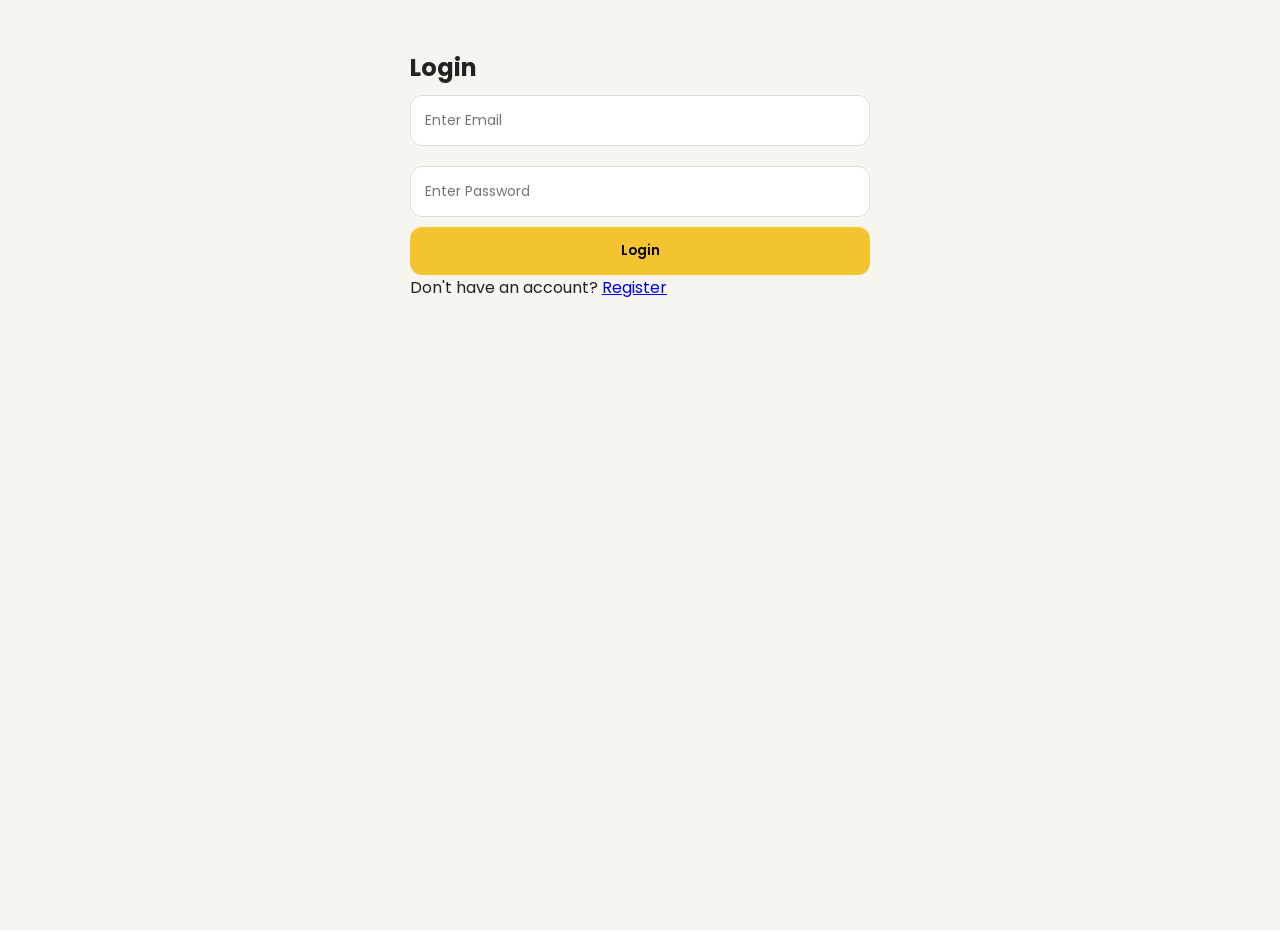
<file: index.html>
<!DOCTYPE html>
<html lang="en">
<head>
<meta charset="UTF-8">
<title>Abirami Plan</title>
<link rel="stylesheet" href="style.css">
</head>
<body>
<header>
  <h1>Abirami Kanthasamy's Daily Routine</h1>
  <nav>
    <a href="index.html">Home</a>
    <a href="tasks.html">Tasks</a>
    <a href="#" onclick="logout()">Logout</a>
  </nav>
</header>

<div class="container">

  <div class="calendar">

  <div style="display:flex; justify-content:space-between; align-items:center;">
    <button onclick="prevMonth()">⬅</button>
    <h2 id="monthYear"></h2>
    <button onclick="nextMonth()">➡</button>
  </div>

  <div id="calendarDates"></div>

</div>

  <div class="events">
    <h2>Today's Schedule</h2>
    <ul id="todayTasks"></ul>
  </div>

</div>

<script src="auth.js"></script>
<script src="script.js"></script>

<script>
  checkAuth();
</script>
</body>
</html>
</file>
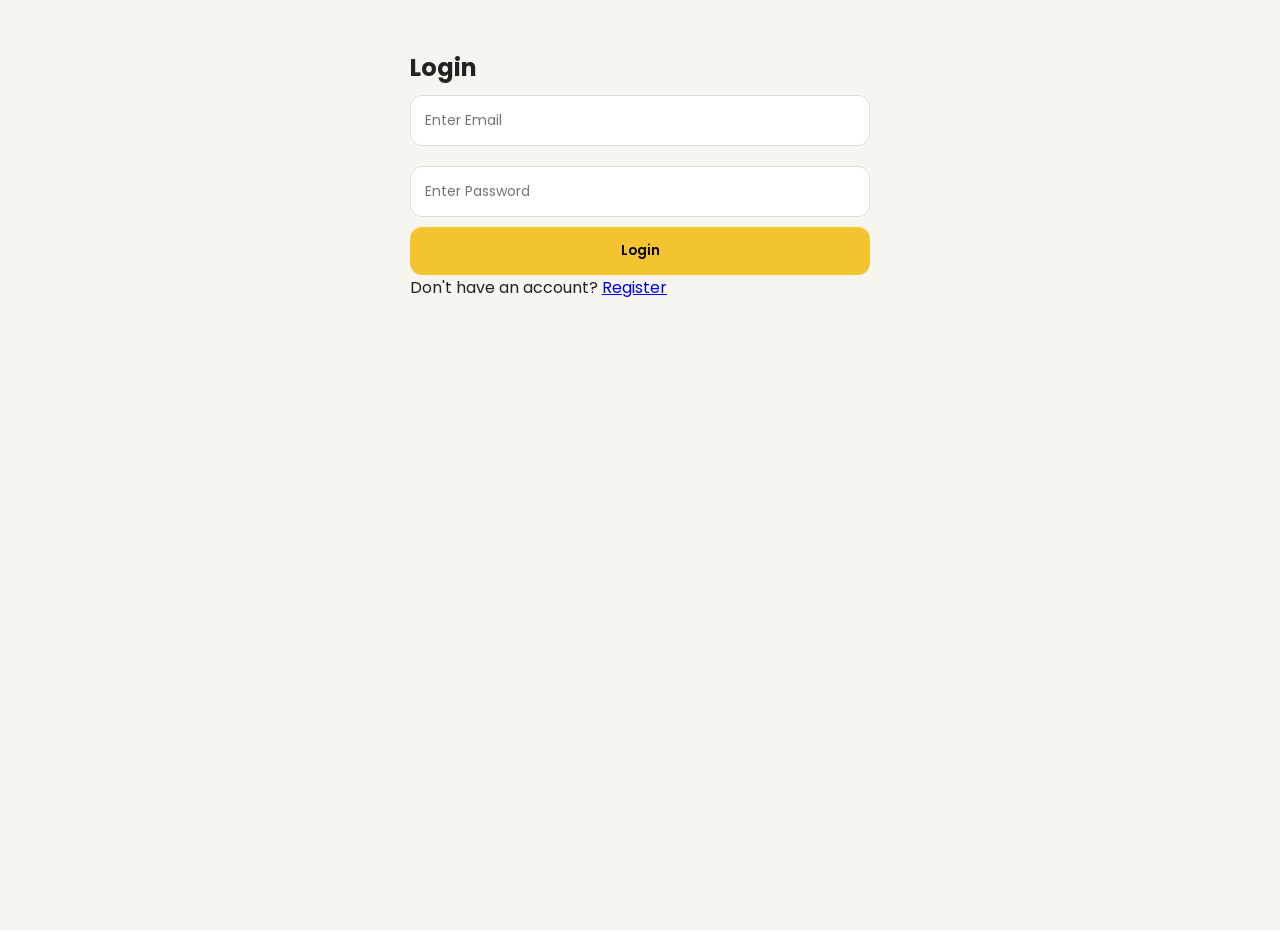
<file: login.html>
<!DOCTYPE html>
<html lang="en">
<head>
<meta charset="UTF-8">
<title>Login</title>
<link rel="stylesheet" href="style.css">
<meta name="viewport" content="width=device-width, initial-scale=1.0">
</head>
<body>

<div class="task-container">
  <h2>Login</h2>

  <input type="email" id="loginEmail" placeholder="Enter Email">
  <input type="password" id="loginPassword" placeholder="Enter Password">

  <button onclick="login()">Login</button>

  <p>Don't have an account? <a href="register.html">Register</a></p>
</div>

<script src="auth.js"></script>
</body>
</html>
</file>
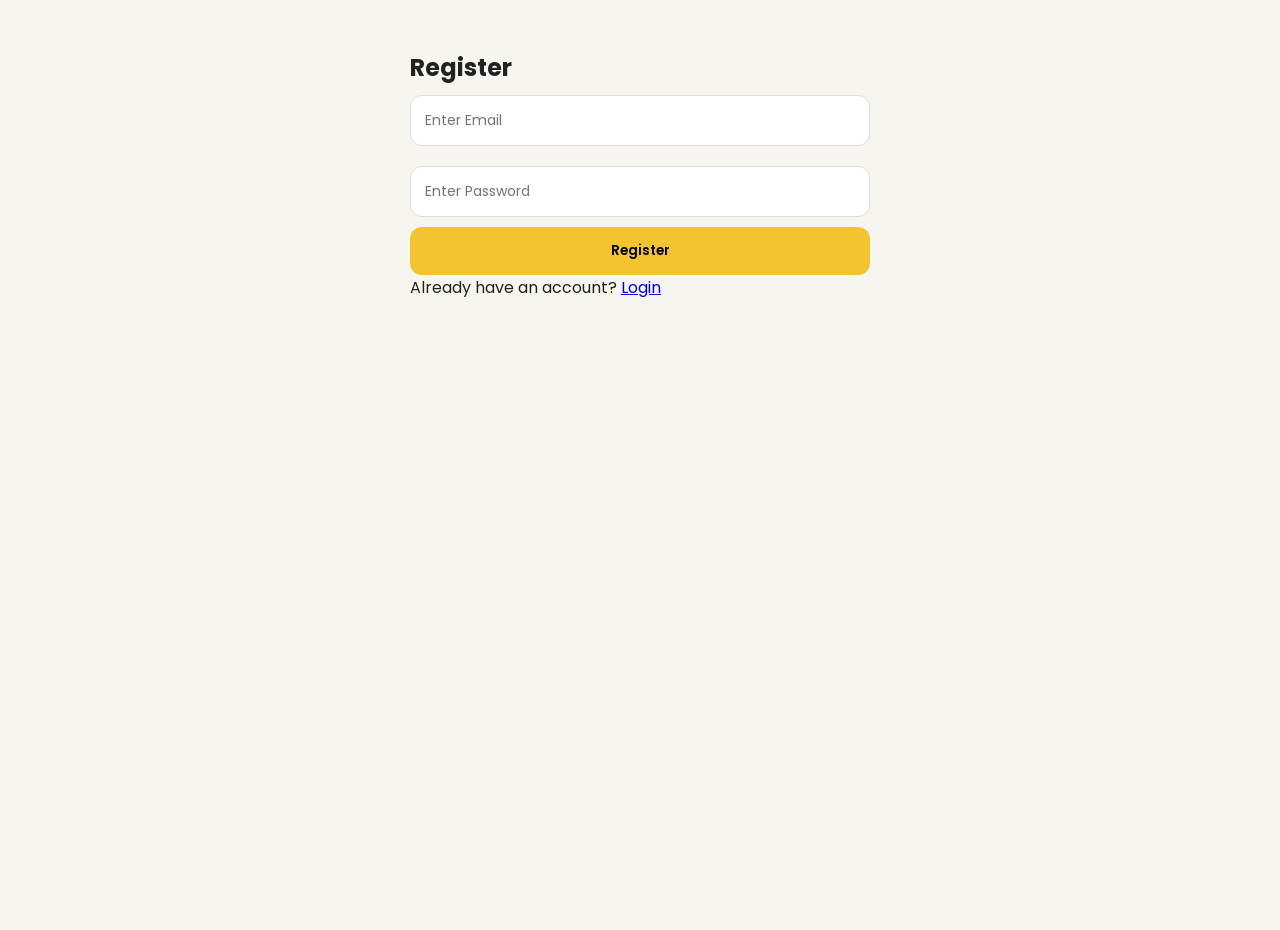
<file: register.html>
<!DOCTYPE html>
<html lang="en">
<head>
<meta charset="UTF-8">
<title>Register</title>
<link rel="stylesheet" href="style.css">
<meta name="viewport" content="width=device-width, initial-scale=1.0">
</head>
<body>

<div class="task-container">
  <h2>Register</h2>

  <input type="email" id="registerEmail" placeholder="Enter Email">
  <input type="password" id="registerPassword" placeholder="Enter Password">

  <button onclick="register()">Register</button>

  <p>Already have an account? <a href="login.html">Login</a></p>
</div>

<script src="auth.js"></script>
</body>
</html>
</file>
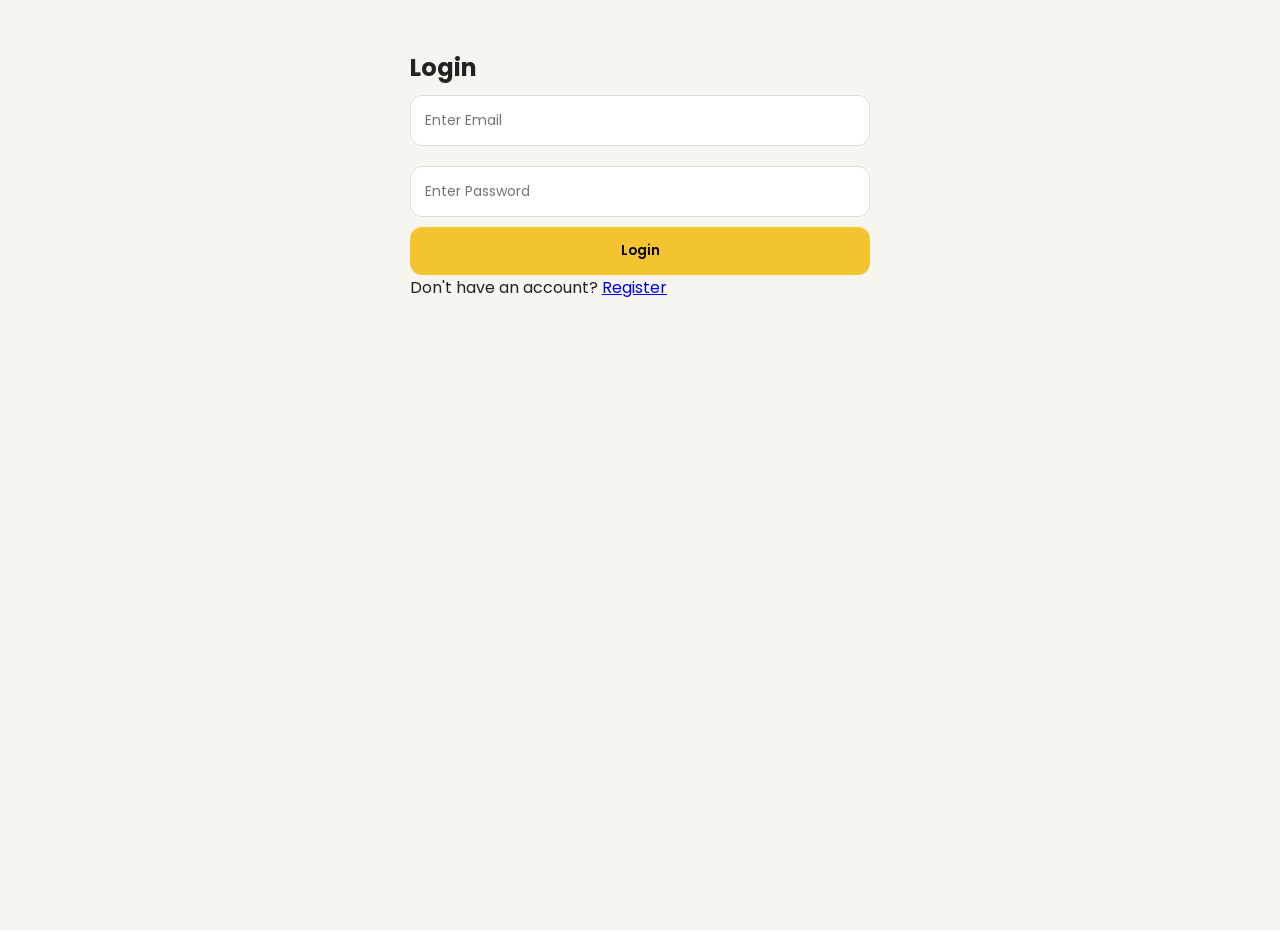
<file: tasks.html>
<!DOCTYPE html>
<html lang="en">
<head>
<meta charset="UTF-8">
<title>Abirami Tasks</title>
<link rel="stylesheet" href="style.css">
</head>
<body>

<header>
  <h1>Abirami Kanthasamy's Daily Routine</h1>
  <nav>
    <a href="index.html">Home</a>
    <a href="tasks.html">Tasks</a>
    <a href="#" onclick="logout()">Logout</a>
  </nav>
</header>

<div class="task-container">

  <input type="text" id="taskInput" placeholder="Enter task">
  <input type="date" id="taskDate">
  <input type="time" id="taskTime">
  <button onclick="addTask()">Add Task</button>

  <ul id="taskList"></ul>

</div>


<script src="auth.js"></script>
<script src="script.js"></script>

<script>
  checkAuth();
</script>
</body>
</html>
</file>
<file: style.css>
/* FONT */
@import url('https://fonts.googleapis.com/css2?family=Poppins:wght@300;400;500;600&display=swap');

* {
  margin: 0;
  padding: 0;
  box-sizing: border-box;
  font-family: 'Poppins', sans-serif;
}

/* BODY */
body {
  background: #f6f5ef;
  color: #222;
  min-height: 100vh;
}

/* HEADER */
header {
  padding: 15px 20px;
  background-color: #f4c430;
}

header h1 {
  font-size: 20px;
  font-weight: 700;
}

nav {
  margin-top: 5px;
}

nav a {
  text-decoration: none;
  margin-right: 15px;
  color: #272626;
  font-size: 14px;
}

nav a:hover {
  background-color: black;
  color: #f4c430;
  padding: 8px;
  border-radius: 10px;
}

/* MAIN */
.container {
  display: flex;
  flex-direction: column;
  padding: 20px;
}

/* CALENDAR */
.calendar {
  margin-bottom: 20px;
}

/* CALENDAR HEADER (buttons + month) */
.calendar div:first-child {
  display: flex;
  justify-content: space-between;
  align-items: center;
}

/* FIX BUTTON SIZE */
.calendar button {
  width: 35px;
  height: 35px;
  padding: 0;
  border-radius: 8px;
  font-size: 18px;
  background: #f4c430;
  border: none;
  cursor: pointer;
}

/* MONTH TEXT */
.calendar h2 {
  flex: 1;
  text-align: center;
  font-size: 18px;
  font-weight: 500;
}

/* DAYS GRID */
#calendarDates {
  display: grid;
  grid-template-columns: repeat(7, 1fr);
  gap: 8px;
  margin-top: 10px;
}

#calendarDates div {
  padding: 12px;
  text-align: center;
  border-radius: 10px;
  font-size: 14px;
  background-color: #b4adad65;
  transition: 0.2s;
}

/* ACTIVE DATE */
#calendarDates div.active {
  background: #f4c430;
  color: black;
  font-weight: 600;
  transform: scale(1.1);
}

/* HOVER */
#calendarDates div:hover {
  background: #f4c430;
  cursor: pointer;
}

/* EVENTS */
.events {
  background: #b4adad65;
  border-radius: 20px;
  padding: 20px;
}

.events h2 {
  font-size: 18px;
  margin-bottom: 10px;
}

/* TASK LIST */
.events ul {
  list-style: none;
}

.events li {
  display: flex;
  align-items: center;
  gap: 10px;
  margin-bottom: 12px;
  font-size: 15px;
}

/* CHECKBOX */
.events li input {
  width: 18px;
  height: 18px;
}

/* COMPLETED TASK */
.events li.completed {
  text-decoration: line-through;
  color: #999;
}

/* TASK PAGE */
.task-container {
  max-width: 500px;
  margin: 30px auto;
  padding: 20px;
}

/* INPUT */
input {
  width: 100%;
  padding: 14px;
  margin: 10px 0;
  border-radius: 12px;
  border: 1px solid #ddd;
  background: white;
  font-size: 14px;
}

/* BUTTON (GENERAL) */
button {
  width: 100%;
  padding: 14px;
  border-radius: 12px;
  border: none;
  background: #f4c430;
  color: black;
  font-weight: 600;
  cursor: pointer;
}

/* TASK LIST */
#taskList li {
  background: white;
  padding: 12px;
  border-radius: 12px;
  margin-top: 10px;
  display: flex;
  justify-content: space-between;
  font-size: 14px;
}

/* DELETE BUTTON */
#taskList button {
  background: #ff4d4d;
  color: white;
  padding: 6px 10px;
  font-size: 12px;
  width: auto;
}

/* 📱 MOBILE */
@media (max-width: 768px) {

  body {
    padding: 10px;
  }

  header {
    padding: 10px;
  }

  header h1 {
    font-size: 18px;
  }

  nav a {
    font-size: 13px;
    margin-right: 10px;
  }

  .container {
    padding: 10px;
    gap: 15px;
  }

  .calendar {
    background: #fff;
    padding: 15px;
    border-radius: 18px;
    box-shadow: 0 5px 15px rgba(0,0,0,0.08);
  }

  .calendar h2 {
    font-size: 16px;
  }

  #calendarDates div {
    padding: 10px;
    font-size: 13px;
  }

  .events {
    background: #fff;
    padding: 15px;
    border-radius: 18px;
    box-shadow: 0 5px 15px rgba(0,0,0,0.08);
  }

  .events li {
    background: #f9f9f9;
    padding: 12px;
    border-radius: 12px;
    font-size: 14px;
  }

  input {
    font-size: 16px;
    padding: 16px;
  }

  button {
    font-size: 16px;
    padding: 16px;
  }

  /* KEEP CALENDAR BUTTON SMALL IN MOBILE */
  .calendar button {
    width: 35px !important;
    height: 35px !important;
    padding: 0 !important;
    font-size: 16px;
  }
}
</file>
